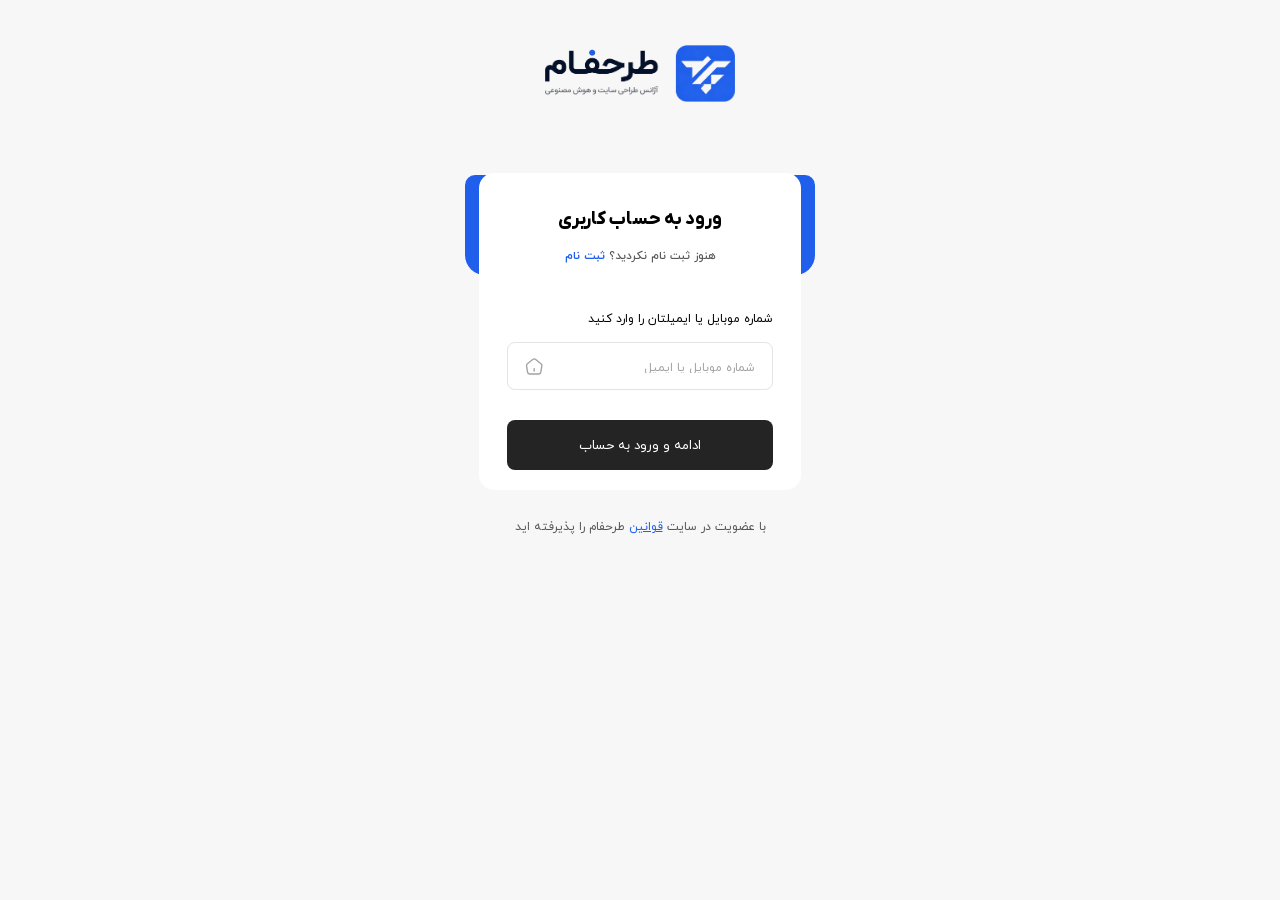
<file: index.html>
<!DOCTYPE html>
<html lang="fa" dir="rtl">
<head>
    <meta charset="UTF-8">
    <meta name="viewport" content="width=device-width, initial-scale=1.0">
    <title>TarhFam Auth UI - Live Demo</title>
    <meta http-equiv="refresh" content="0; url=login.html">
    <script>window.location.href = "login.html";</script>
</head>
<body>
    <p>در حال انتقال به صفحه ورود... <a href="login.html">اینجا کلیک کنید</a></p>
</body>
</html>
</file>
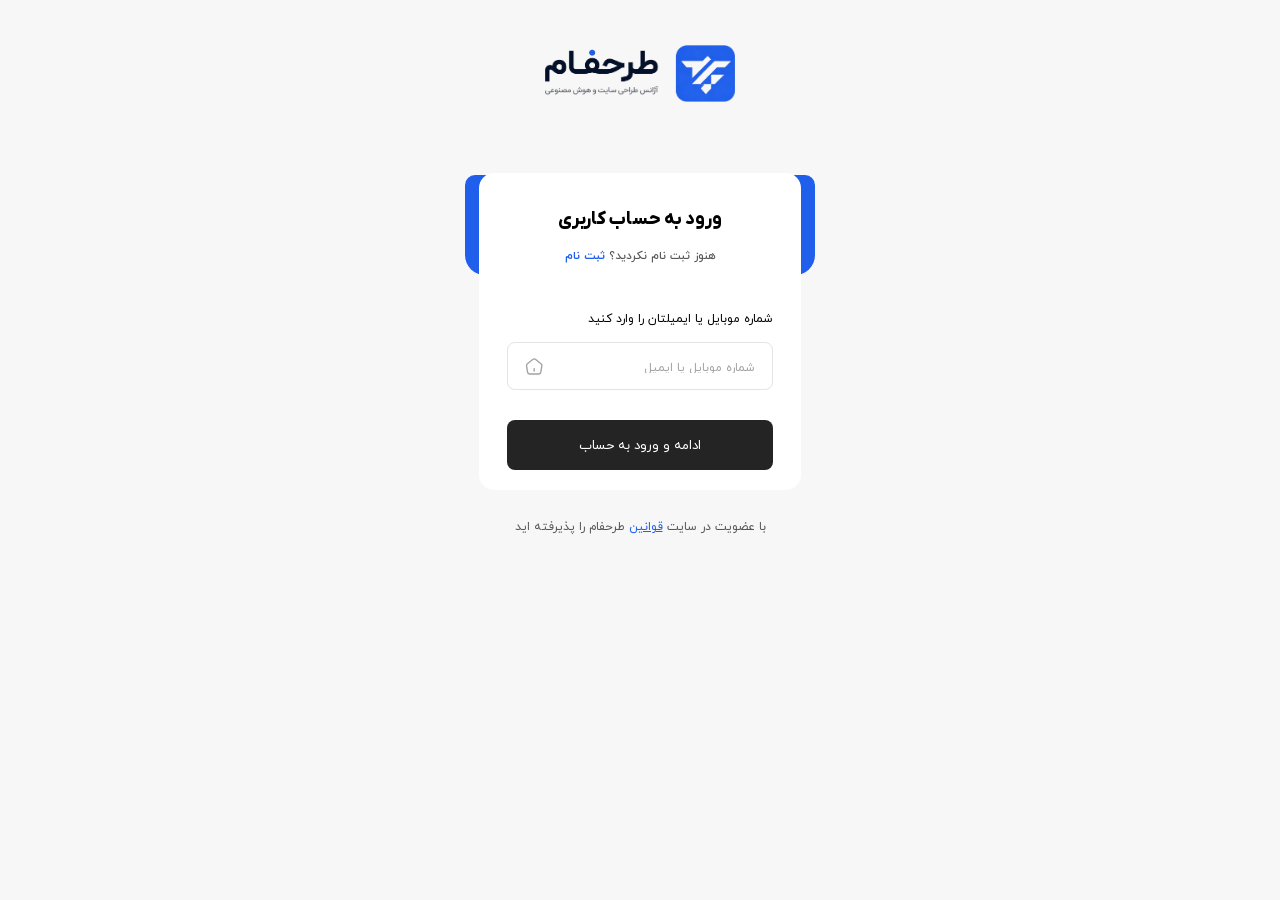
<file: login.html>
<!DOCTYPE html>
<html lang="en">
<head>
    <meta charset="UTF-8">
    <meta name="viewport" content="width=device-width, initial-scale=1.0">
    <title>register</title>
    <link rel="stylesheet" href="./css/reset.css">
    <link rel="stylesheet" href="./css/style.css">
</head>
<body>


   <div class="container">
    <div class="parent">
<img class="logo" src="./assets/images/tarhfam.webp" alt="tarhfam">
<div class="form-container">
    <h3 class="title">ورود به حساب کاربری</h3>
    <p class="para">هنوز ثبت نام نکردید؟ <a href="./register.html">ثبت نام </a></p>
    <form action="">
        <label for="mob-em">شماره موبایل یا ایمیلتان را وارد کنید</label>
        <div class="inps">
            <div class="wrapper">
<svg xmlns="http://www.w3.org/2000/svg" xmlns:xlink="http://www.w3.org/1999/xlink" aria-hidden="true" role="img" class="iconify iconify--linear size-4"   viewBox="0 0 20 21" style="font-size: 1rem;" width="20" height="21"><g fill="none"><path d="M10 15.5V13" stroke="#A3A3A3" stroke-width="1.5px" stroke-linecap="round" stroke-linejoin="round" fill="none"></path>
<path d="M8.39172 2.85001L2.61672 7.47501C1.96672 7.99167 1.55006 9.08334 1.69172 9.90001L2.80006 16.5333C3.00006 17.7167 4.13339 18.675 5.33339 18.675H14.6667C15.8584 18.675 17.0001 17.7083 17.2001 16.5333L18.3084 9.90001C18.4417 9.08334 18.0251 7.99167 17.3834 7.47501L11.6084 2.85834C10.7167 2.14167 9.27506 2.14167 8.39172 2.85001Z" stroke="#A3A3A3" stroke-width="1.5px" stroke-linecap="round" stroke-linejoin="round" fill="none"></path></g></svg>
<input id="mob-em" type="text" name="key" placeholder="شماره موبایل یا ایمیل">

            </div>

        </div>  

            <button type="submit" class="send">ادامه و ورود به حساب</button>

    </form>
</div>
<p class="rule">با عضویت در سایت <span class="gr">قوانین</span> طرحفام را پذیرفته اید</p>
    </div>
   </div>


</body>
</file>
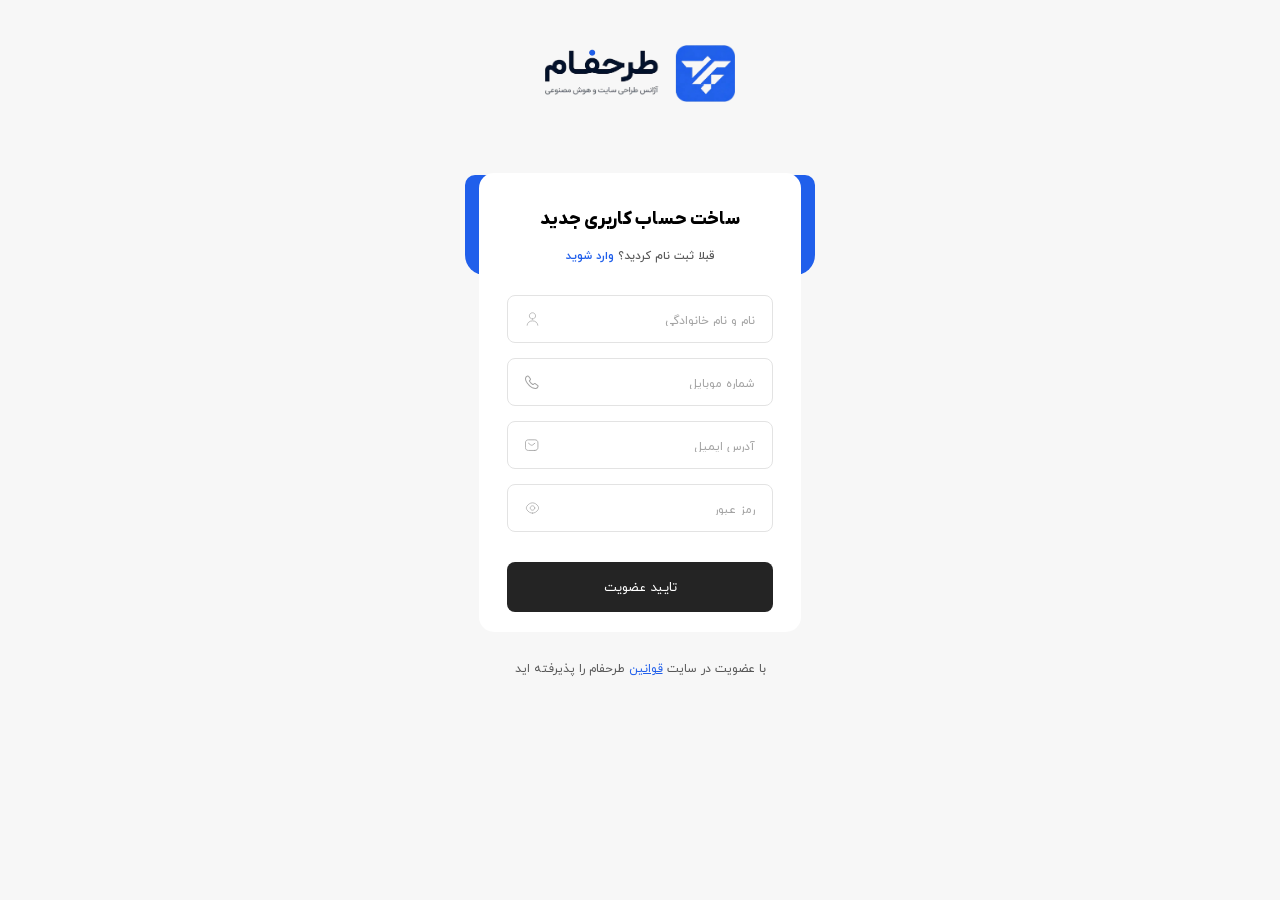
<file: register.html>
<!DOCTYPE html>
<html lang="en">
<head>
    <meta charset="UTF-8">
    <meta name="viewport" content="width=device-width, initial-scale=1.0">
    <title>register</title>
    <link rel="stylesheet" href="./css/reset.css">
    <link rel="stylesheet" href="./css/style.css">
</head>
<body>
   <div class="container">
    <div class="parent">
<img class="logo" src="./assets/images/tarhfam.webp" alt="tarhfam">
<div class="form-container">
    <h3 class="title">ساخت حساب کاربری جدید</h3>
    <p class="para">قبلا ثبت نام کردید؟ <a href="./login.html">وارد شوید</a></p>
    <form action="">

        <div class="inps">
            <div class="wrapper">
                <svg width="16" height="16" viewBox="0 0 16 16" fill="none" xmlns="http://www.w3.org/2000/svg">
<g clip-path="url(#clip0_632_34)">
<path d="M8.00002 8.00001C9.84095 8.00001 11.3334 6.50762 11.3334 4.66668C11.3334 2.82573 9.84095 1.33334 8.00002 1.33334C6.15907 1.33334 4.66669 2.82573 4.66669 4.66668C4.66669 6.50762 6.15907 8.00001 8.00002 8.00001Z" stroke="#A3A3A3" stroke-width="0.75" stroke-linecap="round" stroke-linejoin="round"/>
<path d="M13.7267 14.6667C13.7267 12.0867 11.16 10 8.00002 10C4.84004 10 2.27338 12.0867 2.27338 14.6667" stroke="#A3A3A3" stroke-width="0.75" stroke-linecap="round" stroke-linejoin="round"/>
</g>
<defs>
<clipPath id="clip0_632_34">
<rect width="16" height="16" fill="white"/>
</clipPath>
</defs>
</svg>
<input type="text" name="name" placeholder="نام و نام خانوادگی">

            </div>

            <div class="wrapper">
<svg width="15" height="15" viewBox="0 0 15 15" fill="none" xmlns="http://www.w3.org/2000/svg">
<path d="M13.8758 11.4492C13.8758 11.6892 13.8225 11.9359 13.7092 12.1759C13.5958 12.4159 13.4492 12.6425 13.2558 12.8559C12.9292 13.2159 12.5692 13.4759 12.1625 13.6425C11.7625 13.8092 11.3292 13.8959 10.8625 13.8959C10.1825 13.8959 9.4558 13.7359 8.68916 13.4092C7.9225 13.0825 7.15583 12.6425 6.39583 12.0892C5.62916 11.5292 4.9025 10.9092 4.20916 10.2225C3.5225 9.52916 2.9025 8.8025 2.34916 8.0425C1.8025 7.2825 1.3625 6.5225 1.0425 5.76916C0.7225 5.00916 0.5625 4.2825 0.5625 3.58916C0.5625 3.13583 0.6425 2.7025 0.8025 2.3025C0.9625 1.89583 1.21583 1.5225 1.56916 1.18916C1.99583 0.76916 2.4625 0.5625 2.95583 0.5625C3.1425 0.5625 3.32916 0.6025 3.49583 0.6825C3.66916 0.7625 3.8225 0.8825 3.9425 1.05583L5.48916 3.23583C5.60916 3.4025 5.69583 3.55583 5.75583 3.7025C5.81583 3.8425 5.84916 3.9825 5.84916 4.10916C5.84916 4.26916 5.8025 4.42916 5.70916 4.5825C5.6225 4.73583 5.49583 4.89583 5.33583 5.05583L4.82916 5.5825C4.75583 5.65583 4.7225 5.7425 4.7225 5.84916C4.7225 5.9025 4.72916 5.94916 4.7425 6.0025C4.7625 6.05583 4.7825 6.09583 4.79583 6.13583C4.91583 6.35583 5.1225 6.6425 5.41583 6.98916C5.71583 7.33583 6.03583 7.68916 6.3825 8.0425C6.7425 8.39583 7.08916 8.7225 7.4425 9.0225C7.78916 9.31586 8.07583 9.51586 8.3025 9.63586C8.33583 9.64916 8.37583 9.66916 8.4225 9.68916C8.47583 9.70916 8.52916 9.71586 8.58916 9.71586C8.7025 9.71586 8.78916 9.67586 8.8625 9.60246L9.3692 9.1025C9.5358 8.93583 9.6958 8.80916 9.8492 8.72916C10.0025 8.63583 10.1558 8.58916 10.3225 8.58916C10.4492 8.58916 10.5825 8.61583 10.7292 8.67583C10.8758 8.73583 11.0292 8.8225 11.1958 8.93583L13.4025 10.5025C13.5758 10.6225 13.6958 10.7625 13.7692 10.9292C13.8358 11.0959 13.8758 11.2625 13.8758 11.4492Z" stroke="#A3A3A3" stroke-width="1.125" stroke-miterlimit="10"/>
</svg>
<input type="text" name="phone" placeholder="شماره موبایل">

            </div>


            <div class="wrapper">
<svg width="15" height="13" viewBox="0 0 15 13" fill="none" xmlns="http://www.w3.org/2000/svg">
<path d="M10.45 11.7833H3.78334C1.78334 11.7833 0.450012 10.7833 0.450012 8.45004V3.78335C0.450012 1.45001 1.78334 0.450012 3.78334 0.450012H10.45C12.45 0.450012 13.7834 1.45001 13.7834 3.78335V8.45004C13.7834 10.7833 12.45 11.7833 10.45 11.7833Z" stroke="#A3A3A3" stroke-width="0.9" stroke-miterlimit="10" stroke-linecap="round" stroke-linejoin="round"/>
<path d="M10.451 4.1167L8.36438 5.78336C7.67766 6.33006 6.55103 6.33006 5.86436 5.78336L3.78436 4.1167" stroke="#A3A3A3" stroke-width="0.9" stroke-miterlimit="10" stroke-linecap="round" stroke-linejoin="round"/>
</svg>

<input type="email" name="email" placeholder="آدرس ایمیل">

            </div>


            <div class="wrapper">
<svg width="16" height="16" viewBox="0 0 16 16" fill="none" xmlns="http://www.w3.org/2000/svg">
<g clip-path="url(#clip0_632_51)">
<path d="M10.3866 7.99998C10.3866 9.31998 9.31998 10.3866 7.99998 10.3866C6.67998 10.3866 5.61334 9.31998 5.61334 7.99998C5.61334 6.67998 6.67998 5.61334 7.99998 5.61334C9.31998 5.61334 10.3866 6.67998 10.3866 7.99998Z" stroke="#A3A3A3" stroke-width="0.75" stroke-linecap="round" stroke-linejoin="round"/>
<path d="M7.99998 13.5133C10.3533 13.5133 12.5466 12.1267 14.0733 9.72667C14.6733 8.78667 14.6733 7.20667 14.0733 6.26665C12.5466 3.86665 10.3533 2.47998 7.99998 2.47998C5.64662 2.47998 3.45329 3.86665 1.92662 6.26665C1.32662 7.20667 1.32662 8.78667 1.92662 9.72667C3.45329 12.1267 5.64662 13.5133 7.99998 13.5133Z" stroke="#A3A3A3" stroke-width="0.75" stroke-linecap="round" stroke-linejoin="round"/>
</g>
<defs>
<clipPath id="clip0_632_51">
<rect width="16" height="16" fill="white"/>
</clipPath>
</defs>
</svg>
<input type="password" name="password" placeholder="رمز عبور">
            </div>

        </div>  

            <button type="submit" class="send">تایید عضویت</button>

    </form>
</div>
<p class="rule">با عضویت در سایت <span class="gr">قوانین</span> طرحفام را پذیرفته اید</p>
    </div>
   </div>
</body>
</html>
</file>
<file: css/style.css>
/* ========= main container ===== */

.container{
    width: 100%;
    height: 100dvh;
    display: flex;
    justify-content: center;
    align-items: center;

    >.parent{
        width: 350px;
        height: 90%;
        display: flex;
        flex-direction: column;
        align-items: center;
        justify-content: start;
        gap: 1px;
        position: relative;
        >.rule{
            margin-top: 25px;
            font-size: 12px;
            color: #575757;
            font-weight: 500;
            >.gr{
                color: #205FEB;
                text-decoration: underline;
            }
        }
        &::before{
            content: "";
            height: 100px;
            border-radius: 10px 10px 20px 20px;
            width: 100%;
            top: 16%;
            background-color: #205FEB;
            position: absolute;
        }

        >.form-container{
            margin-top: 20%;
            background-color: white;
            width: 92%;
            z-index: 2;
            padding: 35px 28px 20px 28px;
            display: flex;
            flex-direction: column;
            border-radius: 15px;

            >.title{
                text-align: center;
                font-weight: 800;
                font-size: 18px;
            }

            >.para{
                text-align: center;
                margin-top: 14px;
                font-size: 11.5px;
                font-weight: 600;
                color: #575757;
                >a{
                    font-weight: 700;
                    color: #205FEB;
                    cursor: pointer;
                }
            }

            >form{
                margin-top: 30px;
                width: 100%;

                >label{
                    font-size: 12px;
                    display: flex;
                    justify-content: end;
                    margin-block: 13px;
                    
                }

                >.send{
                    margin-top: 30px;
                    width: 100%;
                    text-align: center;
                    height: 50px;
                    border-radius: 0.5rem;
                    outline: none;
                    border: none;
                    background: #242424;
                    color: white;
                    cursor: pointer;
                    font-size: 13.1px;
                    padding-block: 15px;
                    line-height: 15px;
                    &:hover{
                        background: #242424f8;
                    }
                }

                >.inps{
                    width: 100%;
                    display: flex;
                    flex-direction: column;
                    gap: 15px;
                    
                    >.wrapper{
                        height: 48px;
                        padding: 16px 17px;
                        border: 1px solid #E3E3E3;
                        border-radius: 8px;
                        display: flex;
                        align-items: center;
                        transition: 0.3s;
                        >input{
                            width: 100%;
                            height: 100%;
                            text-align: end;
                            outline: none;
                            border: none;

                            &::placeholder{
                            font-size: 12px;
                            color: #A3A3A3;
                        }
                        }

                        &:has(input:focus){
                            border: 1px solid #205FEB;
                        }

                    }

                    }
                }
            }

        }
    }


    .logo{
        width: 190px;
    }

@media screen and (max-width: 400px) {
    .container{
        padding-inline: 10px;
     >.parent {

        >.rule{
            margin-top: 20px;
        }

        >.form-container {
            margin-top: 14%;
    }

     }
}
}
</file>
